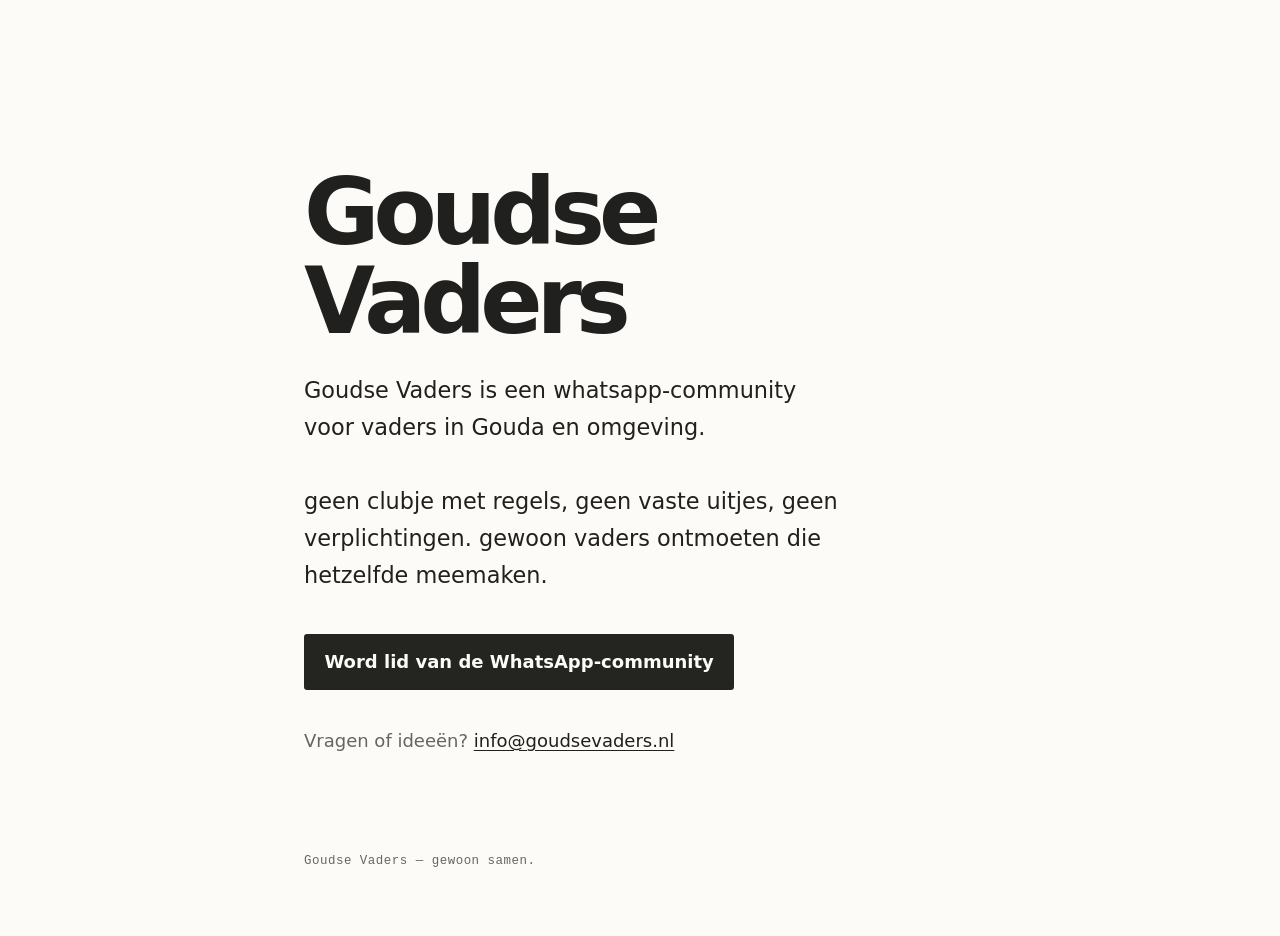
<file: index.html>
<!doctype html>
<html lang="nl">
  <head>
    <meta charset="utf-8">
    <meta name="viewport" content="width=device-width, initial-scale=1">
    <title>Goudse Vaders | Community voor Vaders &amp; Papa's in Gouda</title>
    <meta name="description" content="De WhatsApp-community voor vaders, papa's en ouders in Gouda en omgeving. Ontmoet andere vaders, deel ervaringen over het vaderschap en klets mee.">
    <meta name="robots" content="index, follow">
    <link rel="canonical" href="https://goudsevaders.nl/">
    
    <!-- Open Graph / WhatsApp Preview -->
    <meta property="og:locale" content="nl_NL">
    <meta property="og:type" content="website">
    <meta property="og:site_name" content="Goudse Vaders">
    <meta property="og:title" content="Goudse Vaders | Community voor Vaders &amp; Papa's in Gouda">
    <meta property="og:description" content="Een groep vaders, papa's en ouders uit Gouda. Om te kletsen, ervaringen uit te wisselen en af en toe iets te ondernemen.">
    <meta property="og:url" content="https://goudsevaders.nl/">
    <meta property="og:image" content="https://goudsevaders.nl/og-image.jpg">

    <link rel="stylesheet" href="styles.css">

    <!-- Structured Data (Schema.org) voor Lokale SEO -->
    <script type="application/ld+json">
    {
      "@context": "https://schema.org",
      "@type": "Organization",
      "name": "Goudse Vaders",
      "url": "https://goudsevaders.nl/",
      "description": "WhatsApp-community voor vaders, papa's en ouders in Gouda en omgeving.",
      "address": {
        "@type": "PostalAddress",
        "addressLocality": "Gouda",
        "addressCountry": "NL"
      },
      "areaServed": [
        "Gouda",
        "Reeuwijk",
        "Waddinxveen",
        "Haastrecht"
      ]
    }
    </script>
  </head>
  <body>
    <main class="intro">
      <h1>Goudse Vaders</h1>
      <p class="lead">
       Goudse Vaders is een whatsapp-community voor vaders in Gouda en  omgeving. <br><br>
       geen clubje met regels, geen vaste uitjes, geen verplichtingen. gewoon  vaders ontmoeten die hetzelfde meemaken.
      </p>
      <a
        class="community-link"
        href="https://chat.whatsapp.com/BckW19wwIvpHdpBQDvUf3m?mode=gi_t"
        target="_blank"
        rel="noopener noreferrer"
      >
        Word lid van de WhatsApp-community
      </a>
      <p class="contact">
        Vragen of ideeën? <a href="mailto:info@goudsevaders.nl">info@goudsevaders.nl</a>
      </p>
      <p class="sign-off">Goudse Vaders — gewoon samen.</p>
    </main>
  </body>
</html>
</file>
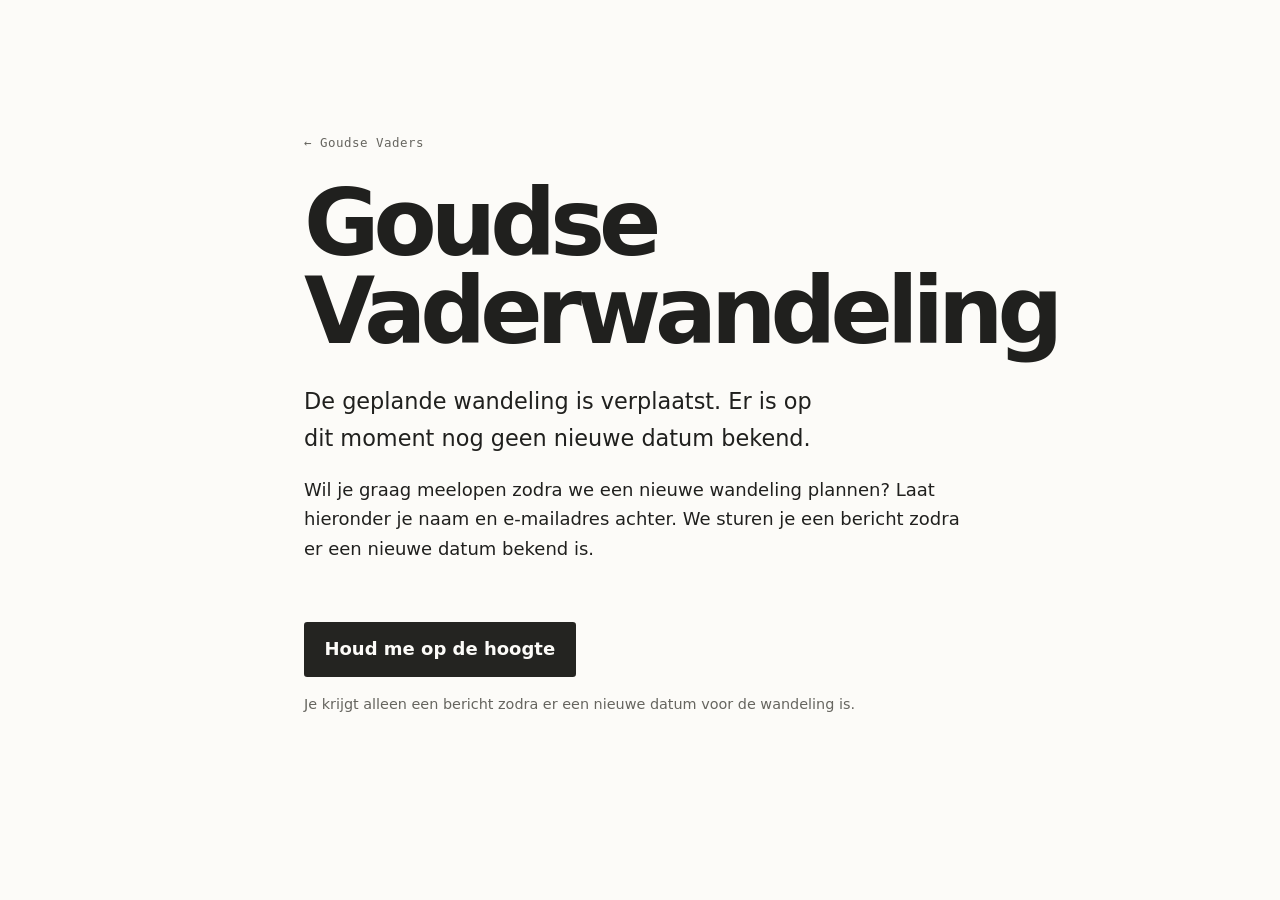
<file: wandeling/index.html>
<!doctype html>
<html lang="nl">
  <head>
    <meta charset="utf-8">
    <meta name="viewport" content="width=device-width, initial-scale=1">
    <title>Goudse Vaderwandeling | Goudse Vaders</title>
    <meta name="description" content="Wil je meelopen met de volgende Goudse Vaderwandeling? Laat je gegevens achter en we laten je weten zodra er een nieuwe datum bekend is.">
    <meta name="robots" content="index, follow">
    <link rel="canonical" href="https://goudsevaders.nl/wandeling">
    <link rel="stylesheet" href="../styles.css">
    <style>
      .walk { width:min(100% - 3rem,42rem); margin:0 auto; padding:clamp(4.5rem,14vh,8rem) 0 4rem; }
      .back { color:var(--muted); font-family:ui-monospace,"SFMono-Regular",Menlo,Consolas,monospace; font-size:.78rem; letter-spacing:.04em; text-decoration:none; }
      .back:hover { color:var(--ink); }
      h1 { max-width:14ch; margin:1.5rem 0 1.65rem; font-size:clamp(2.8rem,9vw,5.75rem); font-weight:650; letter-spacing:-.065em; line-height:.96; }
      .lead { max-width:34rem; margin:0; font-size:clamp(1.15rem,2.6vw,1.4rem); }
      .cta { display:inline-block; margin-top:2.5rem; padding:.85rem 1.15rem; border:2px solid var(--accent); border-radius:.2rem; background:var(--accent); color:var(--paper); font-weight:700; line-height:1.35; text-decoration:none; }
      .cta:hover { background:transparent; color:var(--accent); }
      .note { margin-top:1rem; color:var(--muted); font-size:.9rem; }
      @media (max-width:480px) { .walk { width:min(100% - 2.25rem,42rem); padding-top:3.5rem; } }
    </style>
  </head>
  <body>
    <main class="walk">
      <a class="back" href="/">← Goudse Vaders</a>
      <h1>Goudse Vaderwandeling</h1>
      <p class="lead">De geplande wandeling is verplaatst. Er is op dit moment nog geen nieuwe datum bekend.</p>
      <p>Wil je graag meelopen zodra we een nieuwe wandeling plannen? Laat hieronder je naam en e-mailadres achter. We sturen je een bericht zodra er een nieuwe datum bekend is.</p>
      <a class="cta" href="https://tally.so/r/NqqK0N" target="_blank" rel="noopener noreferrer">Houd me op de hoogte</a>
      <p class="note">Je krijgt alleen een bericht zodra er een nieuwe datum voor de wandeling is.</p>
    </main>
  </body>
</html>
</file>
<file: styles.css>
:root {
  color-scheme: light;
  --paper: #fcfbf8;
  --ink: #20201e;
  --muted: #66655f;
  --accent: #242421;
  --focus: #1769aa;
}

* {
  box-sizing: border-box;
}

body {
  min-width: 320px;
  min-height: 100vh;
  margin: 0;
  background: var(--paper);
  color: var(--ink);
  font-family: ui-sans-serif, system-ui, -apple-system, BlinkMacSystemFont, "Segoe UI", sans-serif;
  font-size: 18px;
  line-height: 1.65;
}

.intro {
  width: min(100% - 3rem, 42rem);
  margin: 0 auto;
  padding: clamp(5.5rem, 18vh, 11rem) 0 4rem;
}

.location,
.sign-off {
  margin: 0;
  color: var(--muted);
  font-family: ui-monospace, "SFMono-Regular", Menlo, Consolas, monospace;
  font-size: 0.78rem;
  letter-spacing: 0.04em;
}

h1 {
  max-width: 12ch;
  margin: 0.45rem 0 1.65rem;
  font-size: clamp(2.8rem, 9vw, 5.75rem);
  font-weight: 650;
  letter-spacing: -0.065em;
  line-height: 0.96;
}

.lead {
  max-width: 34rem;
  margin: 0;
  font-size: clamp(1.15rem, 2.6vw, 1.4rem);
}

.local-copy {
  max-width: 33rem;
  margin: 1.25rem 0 0;
  color: var(--muted);
}

.community-link {
  display: inline-block;
  margin-top: 2.5rem;
  padding: 0.85rem 1.15rem;
  border: 2px solid var(--accent);
  border-radius: 0.2rem;
  background: var(--accent);
  color: var(--paper);
  font-weight: 700;
  line-height: 1.35;
  text-decoration: none;
  transition: background-color 160ms ease, color 160ms ease;
}

.community-link:hover {
  background: transparent;
  color: var(--accent);
}

.contact {
  margin: 2.25rem 0 0;
  color: var(--muted);
}

.contact a {
  color: var(--ink);
  text-decoration-thickness: 0.08em;
  text-underline-offset: 0.18em;
}

.sign-off {
  margin-top: 6rem;
}

a:focus-visible {
  outline: 3px solid var(--focus);
  outline-offset: 4px;
}

@media (max-width: 480px) {
  body {
    font-size: 17px;
  }

  .intro {
    width: min(100% - 2.25rem, 42rem);
    padding-top: 4.5rem;
  }

  .sign-off {
    margin-top: 4rem;
  }
}

@media (prefers-reduced-motion: reduce) {
  * {
    transition-duration: 0.01ms !important;
  }
}
</file>
